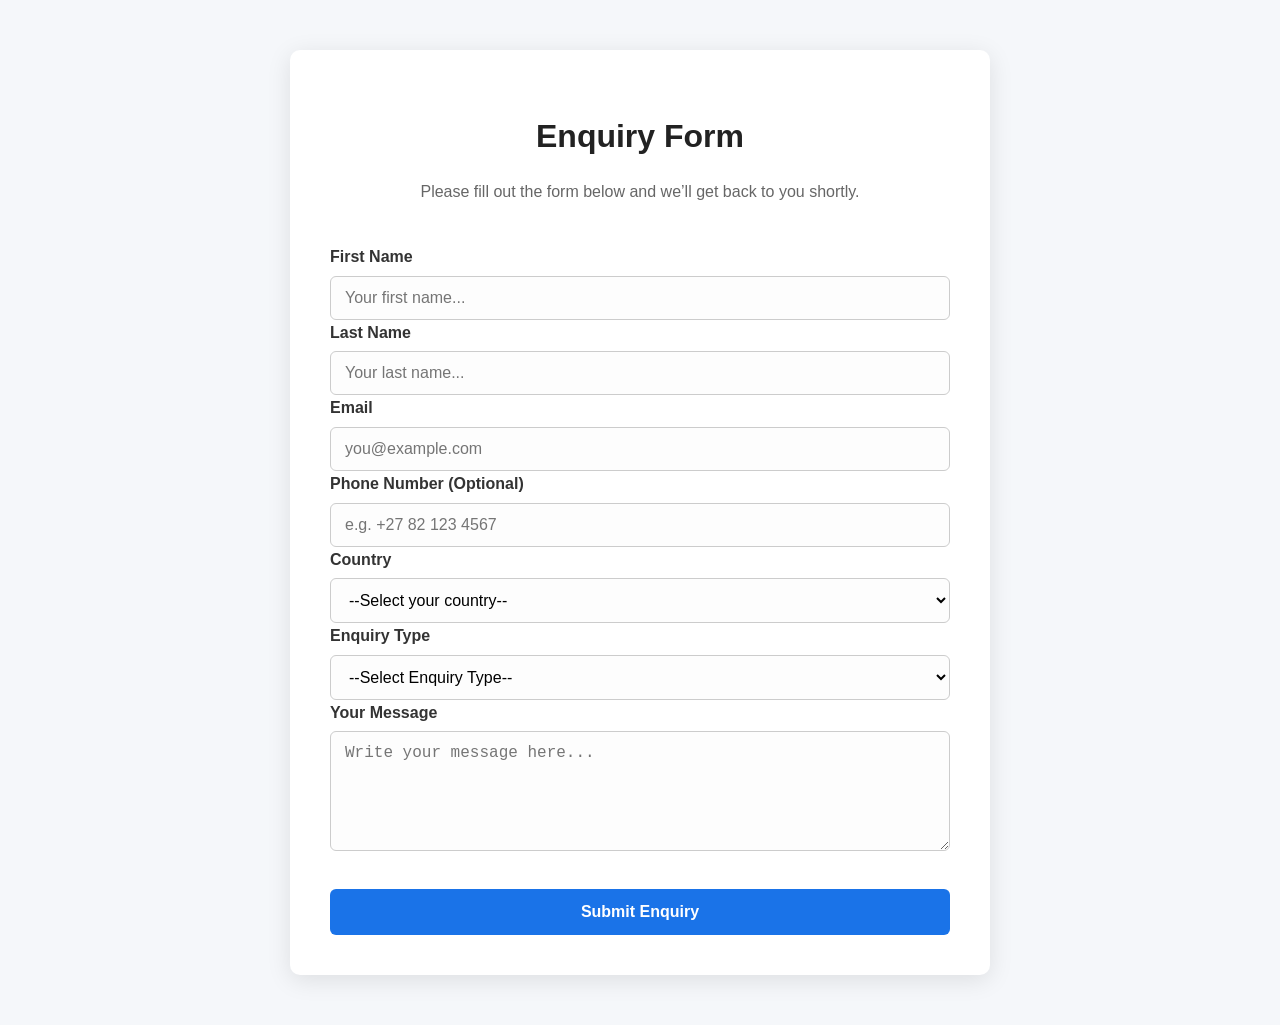
<file: enquiry.html>
<!DOCTYPE html>
<html lang="en">
<head>
  <meta charset="UTF-8" />
  <meta name="viewport" content="width=device-width, initial-scale=1.0" />
  <title>Enquiry Form | FUFU 23 Jordan Sneakers</title>

  <style>
    /* ====== Reset and Base Styling ====== */
    * {
      box-sizing: border-box;
    }

    body {
      font-family: 'Segoe UI', Tahoma, Geneva, Verdana, sans-serif;
      background-color: #f5f7fa;
      margin: 0;
      padding: 0;
      line-height: 1.6;
    }

    .container {
      max-width: 700px;
      margin: 50px auto;
      background-color: #ffffff;
      padding: 40px;
      border-radius: 10px;
      box-shadow: 0 5px 25px rgba(0, 0, 0, 0.1);
    }

    h1 {
      text-align: center;
      margin-bottom: 10px;
      font-size: 32px;
      color: #222;
    }

    p.description {
      text-align: center;
      color: #666;
      margin-bottom: 40px;
    }

    label {
      display: block;
      margin-bottom: 6px;
      font-weight: 600;
      color: #333;
    }

    input, select, textarea {
      width: 100%;
      padding: 12px 14px;
      border: 1px solid #ccc;
      border-radius: 6px;
      background-color: #fdfdfd;
      font-size: 16px;
      transition: border-color 0.2s ease;
    }

    input:focus, select:focus, textarea:focus {
      border-color: #1a73e8;
      outline: none;
      background-color: #fff;
    }

    textarea {
      resize: vertical;
      min-height: 120px;
    }

    #formMessage {
      color: red;
      font-weight: 500;
      margin-bottom: 20px;
    }

    input[type="submit"] {
      background-color: #1a73e8;
      color: white;
      font-size: 16px;
      font-weight: bold;
      border: none;
      padding: 14px 20px;
      border-radius: 6px;
      cursor: pointer;
      transition: background-color 0.3s ease;
      margin-top: 10px;
    }

    input[type="submit"]:hover {
      background-color: #155ec0;
    }

    @media (max-width: 768px) {
      .container {
        margin: 20px;
        padding: 20px;
      }

      h1 {
        font-size: 26px;
      }
    }
  </style>
</head>
<body>

  <div class="container">
    <h1>Enquiry Form</h1>
    <p class="description">Please fill out the form below and we’ll get back to you shortly.</p>

    <form id="enquiryForm" action="action_page.php" method="post" novalidate>
      <label for="fname">First Name</label>
      <input type="text" id="fname" name="firstname" placeholder="Your first name..." required />

      <label for="lname">Last Name</label>
      <input type="text" id="lname" name="lastname" placeholder="Your last name..." required />

      <label for="email">Email</label>
      <input type="email" id="email" name="email" placeholder="you@example.com" required />

      <label for="phone">Phone Number (Optional)</label>
      <input type="tel" id="phone" name="phone" placeholder="e.g. +27 82 123 4567" />

      <label for="country">Country</label>
      <select id="country" name="country" required>
        <option value="">--Select your country--</option>
        <option value="South Africa">South Africa</option>
        <option value="Canada">Canada</option>
        <option value="USA">USA</option>
      </select>

      <label for="enquiryType">Enquiry Type</label>
      <select id="enquiryType" name="enquiryType" required>
        <option value="">--Select Enquiry Type--</option>
        <option value="Complaint">Complaint</option>
        <option value="Question">Question</option>
        <option value="Feedback">Feedback</option>
      </select>

      <label for="subject">Your Message</label>
      <textarea id="subject" name="subject" placeholder="Write your message here..." required></textarea>

      <p id="formMessage"></p>

      <input type="submit" value="Submit Enquiry" />
    </form>
  </div>

 <script>
  document.addEventListener("DOMContentLoaded", function () {
    const form = document.getElementById("enquiryForm");
    const message = document.getElementById("formMessage");

    form.addEventListener("submit", function (event) {
      event.preventDefault(); // Stop default form submission

      const firstName = document.getElementById("fname").value.trim();
      const lastName = document.getElementById("lname").value.trim();
      const email = document.getElementById("email").value.trim();
      const country = document.getElementById("country").value;
      const enquiryType = document.getElementById("enquiryType").value;
      const subject = document.getElementById("subject").value.trim();

      let errors = [];

      // Validate fields
      if (firstName === "") errors.push("First name is required.");
      if (lastName === "") errors.push("Last name is required.");

      const emailPattern = /^[^@\s]+@[^@\s]+\.[^@\s]+$/;
      if (!emailPattern.test(email)) errors.push("Enter a valid email address.");

      if (country === "") errors.push("Please select your country.");
      if (enquiryType === "") errors.push("Please select your enquiry type.");
      if (subject.length < 10) errors.push("Please enter a message of at least 10 characters.");

      if (errors.length > 0) {
        message.innerHTML = errors.map(e => `<div>• ${e}</div>`).join("");
        message.style.color = "#b00020";
        message.style.backgroundColor = "#ffeaea";
        message.style.border = "1px solid #f44336";
        message.style.padding = "12px";
        message.style.borderRadius = "5px";
      } else {
        // ✅ Enquiry processed (simulated)
        message.innerHTML = `<strong>Thank you, ${firstName}!</strong><br>Your enquiry has been submitted successfully. We’ll respond shortly.`;
        message.style.color = "green";
        message.style.backgroundColor = "#e8f5e9";
        message.style.border = "1px solid #4caf50";
        message.style.padding = "14px";
        message.style.borderRadius = "6px";

        // Optional: hide the form after successful submission
        form.style.display = "none";
      }
    });
  });
</script>

</body>
</html>
</file>
